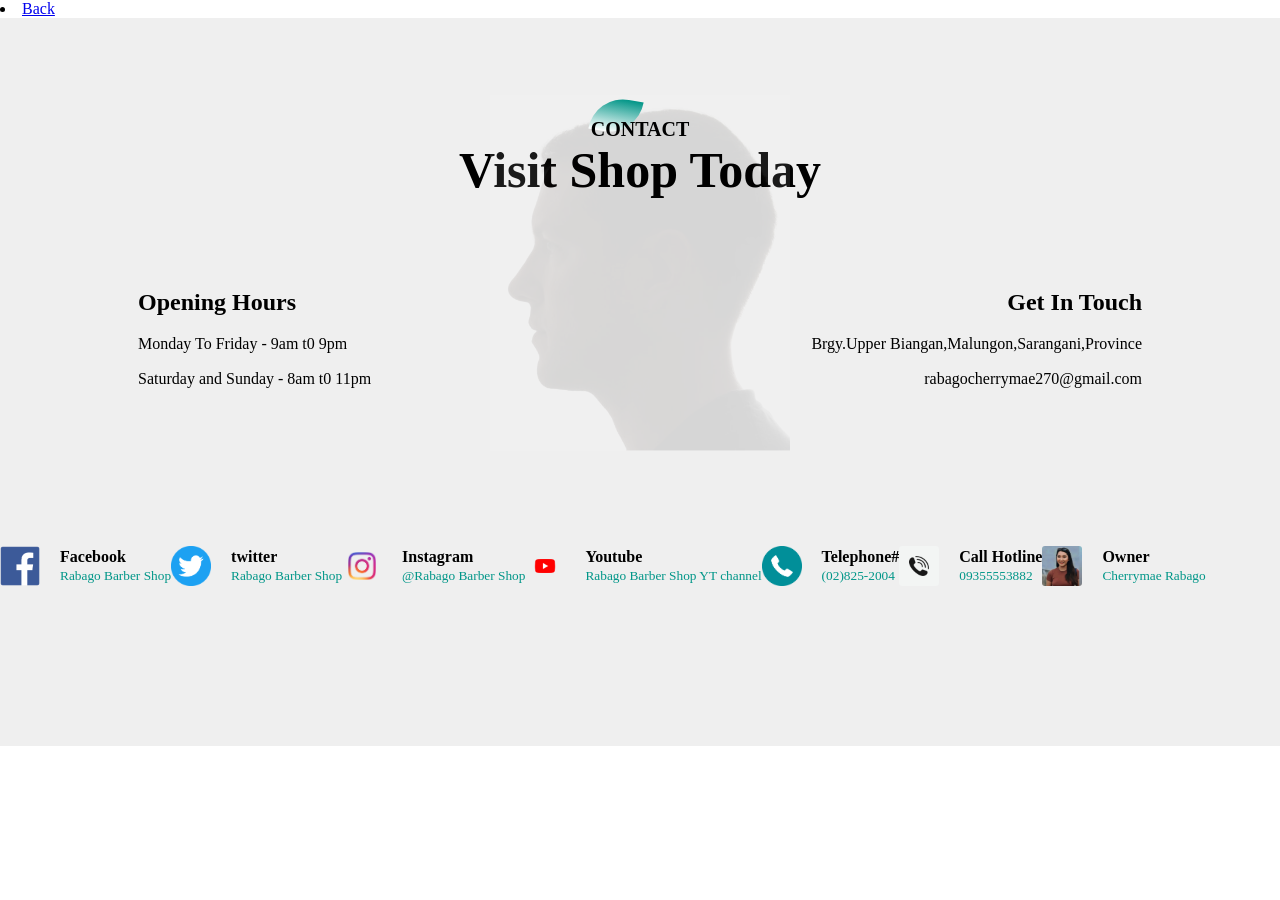
<file: Contact.html>
<!DOCTYPE html>
<html lang="en">
<head>
    <meta charset="UTF-8">
    <meta name="viewport" content="width=device-width, initial-scale=1.0">
    <link rel="stylesheet" href="style.css">
    <a href="index.html"><li>Back</a>
    <title>Document</title>
</head>
<body>
 <!--footer-->

 <section id="footer">
    <img src="footer.jpg" class="footer-img">
    <div class="title-text">
        <p>CONTACT</p>
        <h1>Visit Shop Today</h1>
    </div>
    <div class="footer-row">
        <div class="footer-left">
            <h1>Opening Hours</h1>
            <p>Monday To Friday - 9am t0 9pm</p>
            <p>Saturday and Sunday - 8am t0 11pm</p>
        </div>
        <div class="footer-right">
            <h1>Get In Touch</h1>
            <p>Brgy.Upper Biangan,Malungon,Sarangani,Province</p>
            <p>rabagocherrymae270@gmail.com</p>
        </div>
    </div>
    
    </div>
    <div class="footer-center">
        <div class="user">
        <img src="fbicon.png">
        <div class="user-info">
            <h4>Facebook</h4>
            <small>Rabago Barber Shop</small>
        </div>
        <div class="user">
            <img src="twitter-icone.png">
            <div class="user-info">
                <h4>twitter</h4>
                <small>Rabago Barber Shop</small>
            </div>
            <div class="user">
                <img src="igicon2.png">
                <div class="user-info">
                    <h4>Instagram</h4>
                    <small>@Rabago Barber Shop</small>
                </div>
                <div class="user">
                    <img src="yticon.webp">
                    <div class="user-info">
                        <h4>Youtube</h4>
                        <small>Rabago Barber Shop
                             YT channel</small>
                    </div>
                    <div class="user">
                        <img src="phoneicon.png">
                        <div class="user-info">
                            <h4>Telephone#</h4>
                            <small>(02)825-2004</small>
                        </div>

                        <div class="user">
                            <img src="tpicon.jpg">
                            <div class="user-info">
                                <h4>Call Hotline</h4>
                                <small>09355553882</small>

                         </div>  
                         <div class="user">
                            <img src="myimg.jpg">
                            <div class="user-info">
                            <h4>Owner</h4>
                            <small>Cherrymae Rabago</small>
                            </div>             

 </section>

</body>
</html>
</file>
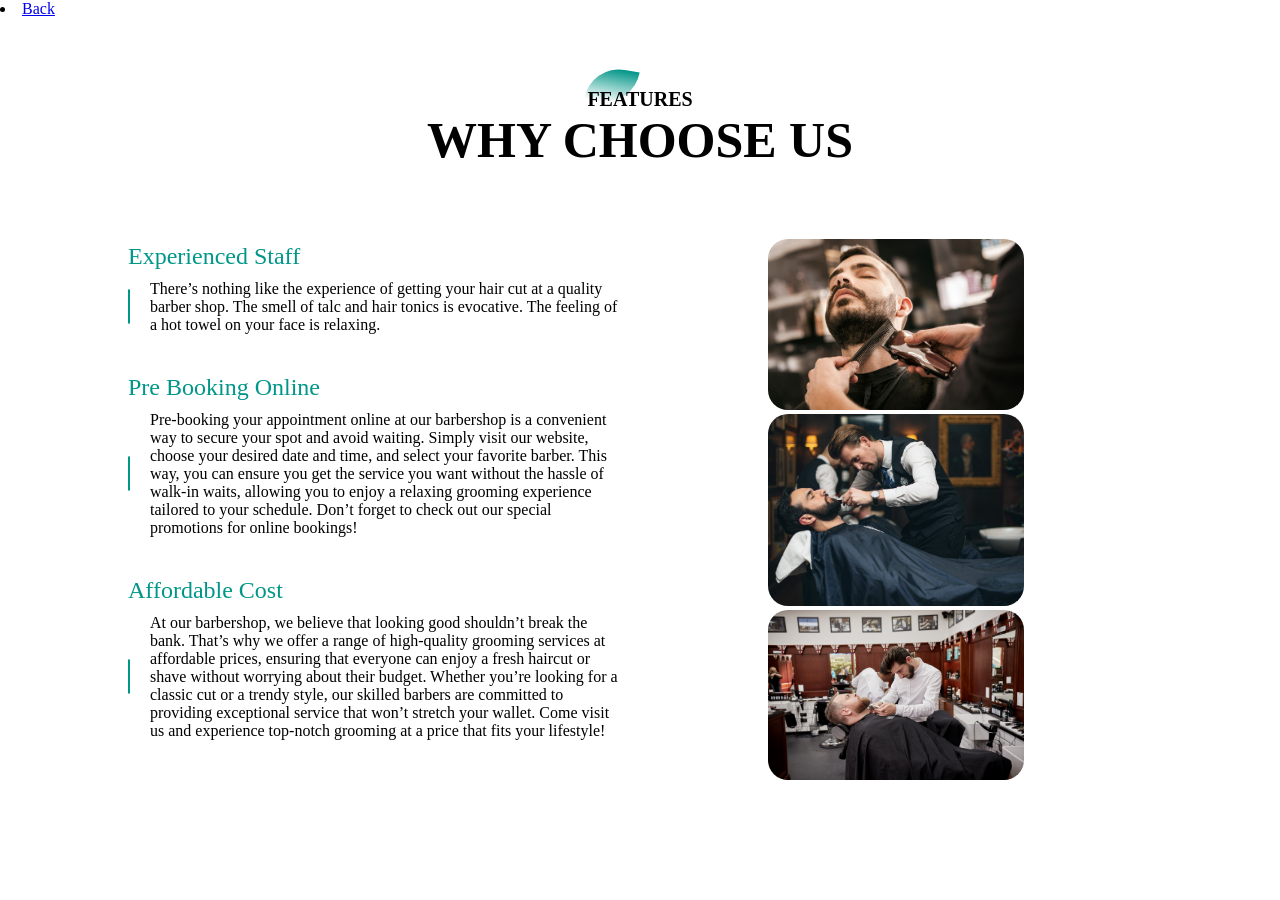
<file: feature.html>
<!DOCTYPE html>
<html lang="en">
<head>
    <meta charset="UTF-8">
    <meta name="viewport" content="width=device-width, initial-scale=1.0">
    <link rel="stylesheet" href="style.css">
    <a href="index.html"><li>Back</a></li>
    <title>Rabago</title>
</head>
<body>

    <!--Features-->

    <section id="feature">
        <div class="title-text">
        <p>FEATURES</p> 
        <h1>WHY CHOOSE US</h1>   
        </div>
        <div class="feature-box">
            <div class="features">
                <h1>Experienced Staff</h1>
                <div class="features-desc">
                <div class="feature-icon">
                <i class="fa fa-shield"></i>
                </div>
                    <div class="feature-text">
                    <p>There’s nothing like the experience of getting your hair cut at a quality barber shop. The smell of talc and hair tonics is evocative. The feeling of a hot towel on your face is relaxing.
                    </p>
                    </div>
                </div><h1>Pre Booking Online</h1>
                <div class="features-desc">
                <div class="feature-icon">
                <i class="fa fa-shield"></i>
                </div>
                    <div class="feature-text">
                    <p>Pre-booking your appointment online at our barbershop is a convenient way to secure your spot and avoid waiting. Simply visit our website, choose your desired date and time, and select your favorite barber. This way, you can ensure you get the service you want without the hassle of walk-in waits, allowing you to enjoy a relaxing grooming experience tailored to your schedule. Don’t forget to check out our special promotions for online bookings!




                    </p>
                    </div>
                </div><h1>Affordable Cost</h1>
                <div class="features-desc">
                <div class="feature-icon">
                <i class="fa fa-shield"></i>
                </div>
                    <div class="feature-text">
                    <p>At our barbershop, we believe that looking good shouldn’t break the bank. That’s why we offer a range of high-quality grooming services at affordable prices, ensuring that everyone can enjoy a fresh haircut or shave without worrying about their budget. Whether you’re looking for a classic cut or a trendy style, our skilled barbers are committed to providing exceptional service that won’t stretch your wallet. Come visit us and experience top-notch grooming at a price that fits your lifestyle!
                    </p>
                    </div>
                </div>
            </div>
            <div class="features-img">
                <img src="img5.jpg">
                <img src="barber1.jpeg">
                <img src="barber2.jpg">
            </div>
            
        
     </section>
    
</body>
</html>
</file>
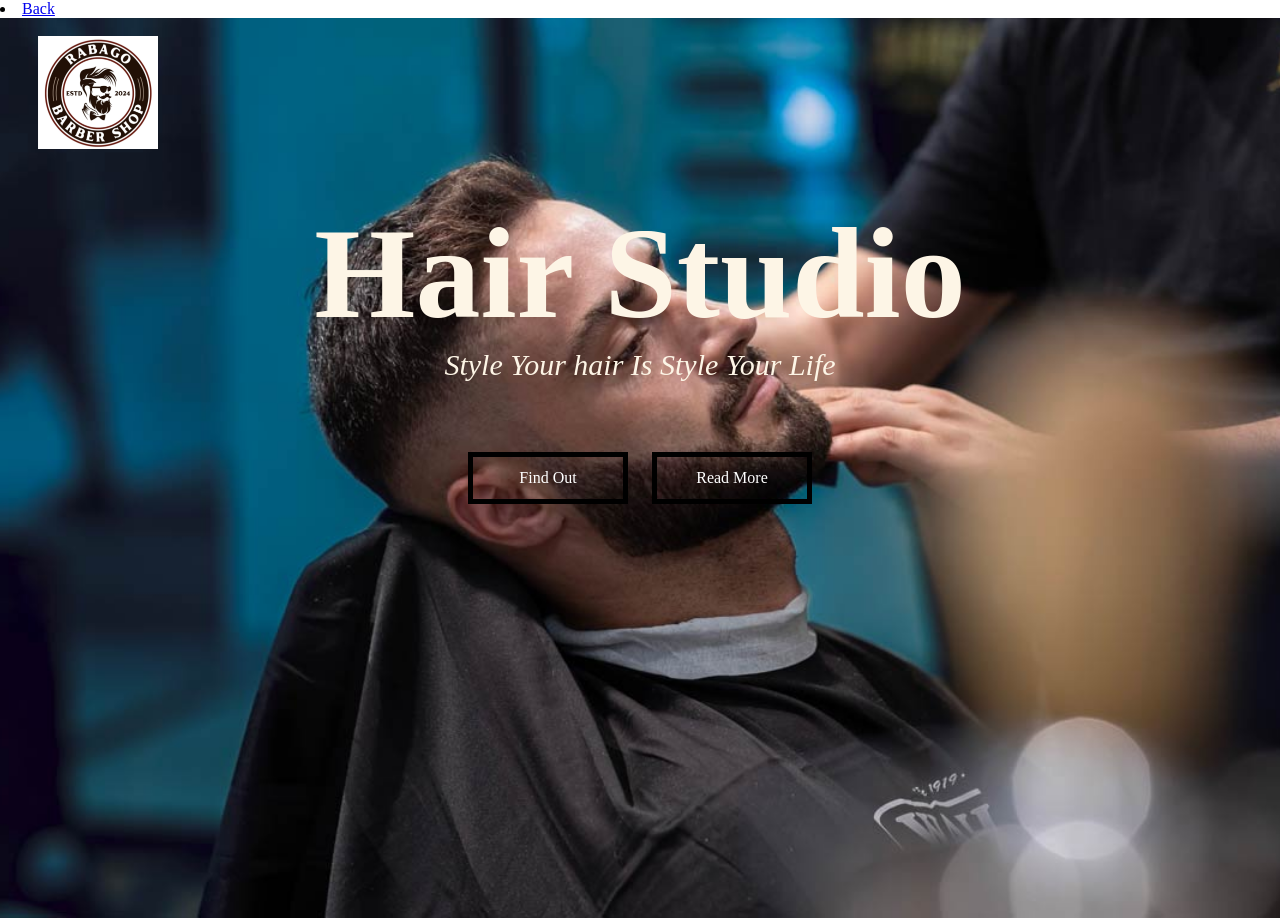
<file: home.html>
<!DOCTYPE html>
<html lang="en">
<head>
    <meta charset="UTF-8">
    <meta name="viewport" content="width=device-width, initial-scale=1.0">
    <link rel="stylesheet" href="style.css">
    <a href="index.html"><li>Back</a>
    <title>Document</title>
</head>
<body>
    <body>
        <section id="banner">
           <img src="logo2.jpg" class="logo">
           <div class="banner-text">
               <h1>Hair Studio</h1>
               <p>Style Your hair Is Style Your Life</p>
               <div class="banner-btn">
                   <a href="#"><span></span>Find Out</a>
                   <a href="#"><span></span>Read More</a>
               </div>
           </div>
        </section> 
</body>
</html>
</file>
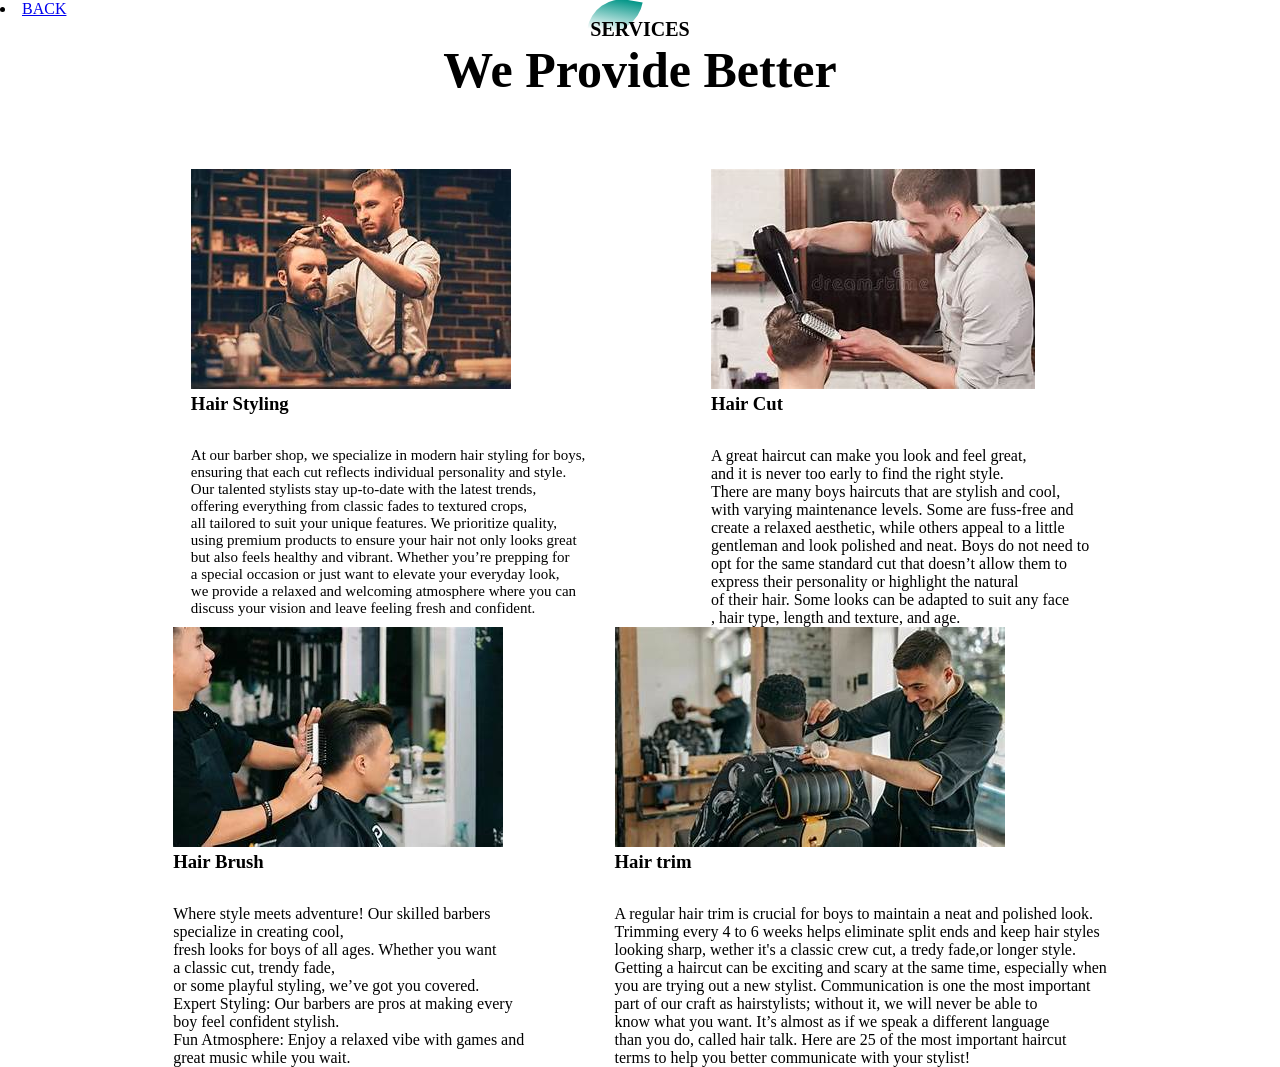
<file: services.html>
<!DOCTYPE html>
<html lang="en">
<head>
    <meta charset="UTF-8">
    <meta name="viewport" content="width=device-width, initial-scale=1.0">
    <link rel="stylesheet" href="style.css">
    <a href="index.html"><li>BACK</a></li>
    <title>Rabago</title>
</head>
<body>
    <!--Service  -->

    <section id="Service">
        <div class="title-text">
        <p>SERVICES</p>
        <h1> We Provide Better</h1>
        </div>
        <div class="service-box">
        <div class="single-service">
       <img src="img1.jpg">
        <div class="service-desc">
        <h3>Hair Styling</h3>
         <hr>
        <p>At our barber shop, we specialize in modern hair styling for boys, 
        <p>  ensuring that each cut reflects individual personality and style.
        <p>Our talented stylists stay up-to-date with the latest trends, 
        <p> offering everything from classic fades to textured crops,
        <p> all tailored to suit your unique features. We prioritize quality,
        <p> using premium products to ensure your hair not only looks great 
        <p> but also feels healthy and vibrant. Whether you’re prepping for 
        <p>a special occasion or just want to elevate your everyday look,
        <p>  we provide a relaxed and welcoming atmosphere where you can
        <p>discuss your vision and leave feeling fresh and confident.
         </p>
        </div>
       </div>
    <div class="single-service">
    <img src="img7.jpg">
    <div class="service-desc"></div>
     <h3>Hair Cut</h3>
     <hr>
    <p>A great haircut can make you look and feel great,
    <p>  and it is never too early to find the right style.
    <p> There are many boys haircuts that are stylish and cool,
    <p>with varying maintenance levels. Some are fuss-free and
    <p> create a relaxed aesthetic, while others appeal to a little
    <p>gentleman and look polished and neat. Boys do not need to
    <p>  opt for the same standard cut that doesn’t allow them to
    <p>  express their personality or highlight the natural 
    <p>  of their hair. Some looks can be adapted to suit any face 
    <p>, hair type, length and texture, and age.</p>
                
    </div>
    <div class="single-service">
    <img src="img3.jpg"> 
    <div class="service-desc"></div>
    <h3>Hair Brush</h3>
    <hr>
     <p>
        <p>Where style meets adventure! Our skilled barbers
        <p> specialize in creating cool,
        <p> fresh looks for boys of all ages. Whether you want
        <p>a classic cut, trendy fade, 
        <p> or some playful styling, we’ve got you covered.
        <p>Expert Styling: Our barbers are pros at making every
        <p>boy feel confident stylish.
        <p> Fun Atmosphere: Enjoy a relaxed vibe with games and 
        <p>great music while you wait.</p>
                        
        </div>
        <div class="single-service">
        <img src="img4.jpg">
        <div class="service-desc"></div>
        <h3>Hair trim</h3>
        <hr>
    <p>A regular hair trim is crucial for boys to maintain a neat and polished look.
    <p>Trimming every 4 to 6 weeks helps eliminate split ends and keep hair styles
    <p>looking sharp, wether it's a classic crew cut, a tredy fade,or longer style.
    <p>Getting a haircut can be exciting and scary at the same time, especially when
    <p>you are trying out a new stylist. Communication is one the most important
    <p>part of our craft as hairstylists; without it, we will never be able to
    <p> know what you want. It’s almost as if we speak a different language 
    <p>than you do, called hair talk. Here are 25 of the most important haircut
    <p>terms to help you better communicate with your stylist!</p>
                </div>
            </div>
     </section>
</file>
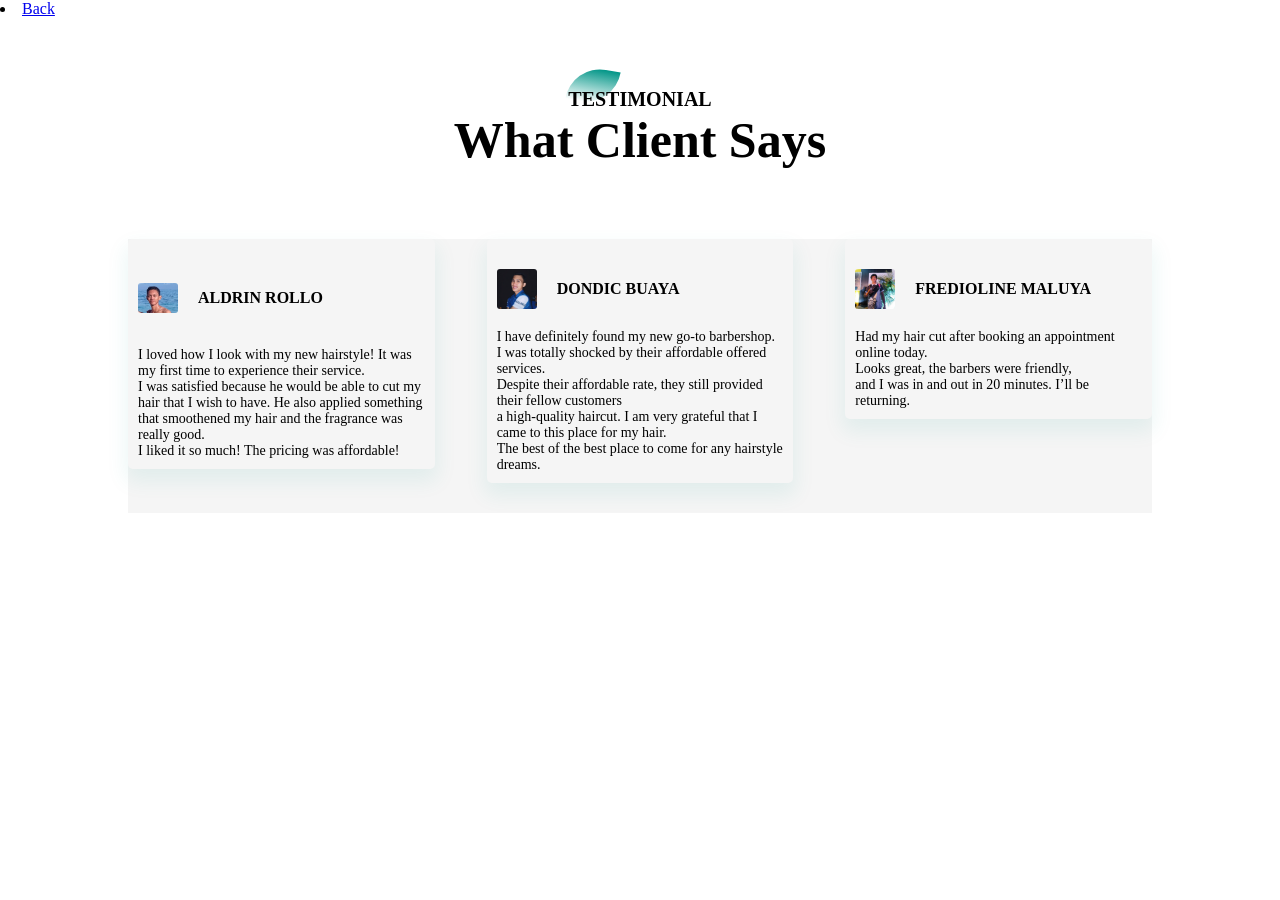
<file: Testimonial.html>
<!DOCTYPE html>
<html lang="en">
<head>
    <meta charset="UTF-8">
    <meta name="viewport" content="width=device-width, initial-scale=1.0">
    <link rel="stylesheet" href="style.css">
    <a href="index.html"><li>Back</a></li>
    <title>Rabago</title>
</head>
<body>
     <!--- testimonial --->

     <section id="testimonial">
        <div class="title-text">
            <p>TESTIMONIAL</p>
            <h1>What Client Says</h1>
        </div>
        <div class="testimonial-row">
         <div class="testimonial-col">
            <div class="user">
                <img src="aldrin.jpg">
                <div class="user info">
                    <h4>ALDRIN ROLLO</h4>
                </div>
            </div>
            <p> I loved how I look with my new hairstyle! It was my first time to experience their service.
            <p>I was satisfied because he would be able to cut my hair that I wish to have. He also applied something 
            <p>that smoothened my hair and the fragrance was really good.
            <p>I liked it so much! The pricing was affordable!</p>
         </div>
         <div class="testimonial-col">
            <div class="user">
                <img src="dondic.jpg">
                <div class="user-info">
                    <h4>DONDIC BUAYA</h4>
                </div>
            </div>
            <p> I have definitely found my new go-to barbershop. 
               <p>I was totally shocked by their affordable offered services. 
               <p>Despite their affordable rate, they still provided their fellow customers
               <p>a high-quality haircut. I am very grateful that I came to this place for my hair.
            <p>The best of the best place to come for any hairstyle dreams.</p>
         </div>

         <div class="testimonial-col">
            <div class="user">
                <img src="koy.jpg">
                <div class="user-info">
                    <h4>FREDIOLINE MALUYA</h4>
                </div>
                </div>
            <p>Had my hair cut after booking an appointment online today.
             <p>Looks great, the barbers were friendly,
              <p>and I was in and out in 20 minutes. I’ll be returning.</p>
         </div>
        </div>
     </section>


</body>
</html>
</file>
<file: style.css>
*{
    margin: 0;
    padding: 0;
}
#banner{
    background: url(img10.jpg);
    background-size: cover;
    background-position: center;
    height: 100vh;
}
.logo{
    width: 120px;
    position: absolute;
    top: 4%;
    left: 3%;
}
.banner-text{
    text-align: center;
    color: oldlace;
    padding-top: 180px;
}
.banner-text h1{
    font-size: 130px;
    font-style:inherit;
}
.banner-text p{
    font-size: 30px;
    font-style: italic;
}
.banner-btn{
    margin: 70px auto 0;
}
.banner-btn a{
    width: 150px;
    text-decoration: none;
    display: inline-block;
    margin: 0 10px;
    padding: 12px 0;
    color: white;
    border: 5px solid black;
    position: relative;
    z-index: 1;
    transition: color 0.5s;
}
.banner-btn a span{
    width: 0;
    height: 100%;
    position: absolute;
    top: 0;
    left: 0;
    background: white;
    z-index: -1;
    transition: 0.5s;
}
.banner-btn a:hover span{
    width: 100%;
}
.banner-btn a:hover{
    color: black;
}


#sideNav{
    width: 220px;
    height: 100vh;
    position: fixed;
    right:-250px;
    top: 0;
    background: black;
    z-index: 2;
    transition: 0.5s;
}
nav ul li{
    list-style: none;
    margin: 50px 20px;
}
nav ul li a{
    text-decoration: none;
    color: white;
    
}

#menuBtn{
    width: 50px;
    height: 50px;
    background: #fff;
    text-align: center;
    position: fixed;
    right: 30px;
    top: 20px;
    border-radius: 3px;
    z-index: 3;
    cursor: pointer;
}
#menuBtn img{
    width: 20px;
    margin-top: 15px;
}
@media  screen and (max-width: 770px){
    .banner-text h1{
        font-size: 44px;
    }
    .banner-btn a{
        display: block;
        margin: 20px auto;
    }
}

/*--feature--*/

#feature{
    width: 100%;
    padding: 70px 0;
}
.title-text{
    text-align: center;
    padding-bottom: 70px;
}
.title-text p{
    margin: auto;
    font-size: 20px;
    color:black;
    font-weight: bold;
    position: relative;
    z-index: 1;
    display: inline-block;
}
.title-text p::after{
    content: '';
    width: 50px;
    height: 35px;
    background: linear-gradient(#019587,#fff);
    position: absolute;
    top:-20px;
    left: 0;
    z-index: -1;
    transform: rotate(10deg);
    border-top-left-radius: 35px;
    border-bottom-right-radius: 35px;
}
.title-text h1{
    font-size: 50px;
}
.feature-box{
    width: 80%;
    margin: auto;
    display: flex;
    flex-wrap: wrap;
    align-items: center;
    text-align: center;
}
.features{
    flex-basis: 50%;
}
.features-img{
    flex-basis: 50%;
    margin: auto;
    border: 10px;
}

.features-img img{
    width: 50%;
    border-radius: 20px;
}
.features h1{
    text-align: left;
    margin-bottom: 10px;
    font-weight: 100;
    color: #009688;
}
.features-desc{
    display: flex;
    align-items: center;
    margin-bottom: 40px;
}
.feature-icon .fa{
    width: 50px;
    height: 50px;
    font-size: 30px;
    line-height: 50px;
    border-radius: 8px;
    color: #009688;
    border: 1px solid #009688;
}
.feature-text p{
    padding: 0 20px;
    text-align: initial;
}
@media  screen and (max-width: 770px){
    .title-texth1{
     font-size:35px;
    }
    .features{
        flex-basis: 100%;
    }
    .features-img{
        flex-basis: 100%;
    }
    .features-img img{
        width: 100%;
    }
}


/*--services---*/

#services{
    width: 100%;
    padding: 70px 0;
    background: #009688;
}
.service-box{
    width: 80%;
    display: flex;
    flex-wrap: wrap;
    justify-content: space-around;
    margin: auto;
}
.single-services{
    flex-basis: 48%;
    text-align: center;
    border-radius: 7px;
    margin-bottom: 20px;
    color: white;
    position: relative;
}
.single-services img {
    width: 100%;
    border-radius: 10px;
}
.overlay{
    width: 100%;
    height: 100%;
    position: absolute;
    top: 0;
    border-radius: 7px;
    cursor: pointer;
    background: linear-gradient(rgba(0,0,0,0.5),#009688);
    opacity: 0;
    transition: 1s;
}
.single-services hover  .overlay{
    opacity: 1;
}
.services-desc{
    width: 80%;
    position: absolute;
    bottom: 40%;
    left: 50%;
    opacity: 0;
    transform: translateX(-50%);
    transition: 1s;
}
hr{
    background: white;
    height: 2px;
    border: 0;
    margin: 15px auto;
    width: 60%;
}
.service-desc p{
    font-size: 15px;
}
.single-services:hover .service-desc{
    bottom: 40%;
    opacity: 1;
}
@media screen and (max-width:770px) {
    .single-services{
        flex-basis: 100%;
        margin-bottom: 30px;

    }
    
}

/*---testimonial----*/

#testimonial{
    width: 100%;
    padding: 70px 0;
}
.testimonial-row{
    background-color: whitesmoke;
    width: 80%;
    margin: auto;
    display: flex;
    justify-content: space-between;
    align-items: flex-start;
    flex-wrap: wrap;
}
.testimonial-col{
    flex-basis: 28%;
    padding: 10px;
    margin-bottom: 30px;
    border-radius: 5px;
    box-shadow: 0 10px 20px 3px #00968814;
    cursor: pointer;
    transition: transform .5s;
}
.testimonial-col p{
    font-size: 14px;
}
.user{
    display: flex;
    align-items:center;
    margin: 20px 0;
}
.user img{
    width: 40px;
    margin-right: 20px;
    border-radius: 3px;
}
.user-info .fa{
    margin-left: 10px;
    color: #27c0ff;
    font-size: 20px;
}
.user-info small{
    color: #009688;
}
.testimonial-col:hover{
    transform: translateY(-7px);
}
@media screen and (max-width:770px) {
    .testimonial-col{
        flex-basis: 100%;
    }
}


/*--footer--*/

#footer{
    padding: 100px 0 20px;
    background: #efefef;
    position: relative;
}
.footer-row{
    width: 80%;
    margin: 0 auto;
    display: flex;
    justify-content: space-between;
    flex-wrap: wrap;
}
.footer-left,.footer-right{
    flex-basis: 45%;
    padding: 10px;
    margin-bottom: 2opx;
}
.footer-right{
    text-align: right;
}
.footer-row h1{
    margin: 10px 0;
}
.footer-row p{
    line-height: 35px;
}
.footer-img{
    max-width: 300px;
    opacity: 0.1;
    position: absolute;
    left: 50%;
    top: 35%;
    transform: translate(-50%,-50%);
}
</file>
